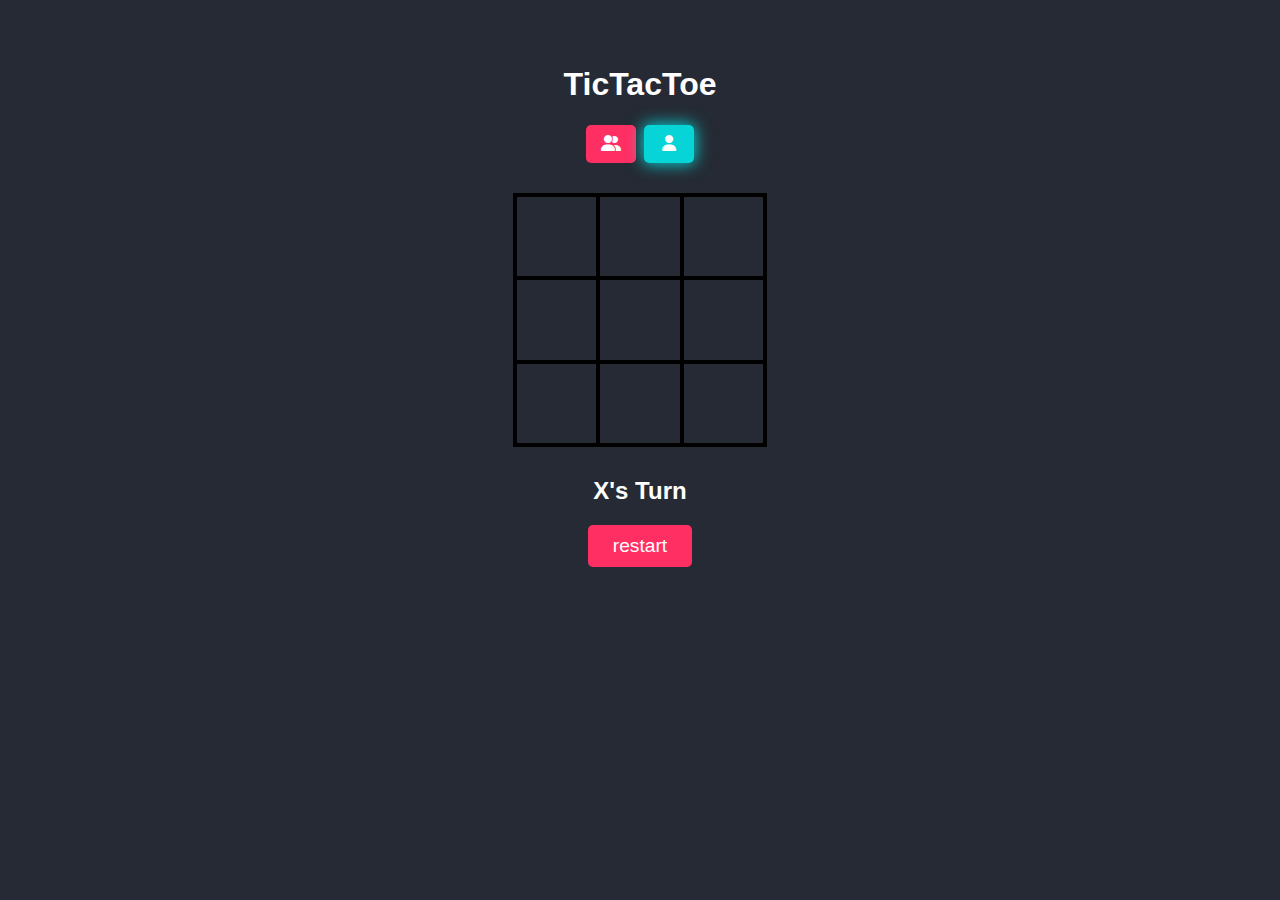
<file: index.html>
<!DOCTYPE html>
<html lang="en">
    <head>
        <meta charset="UTF-8">
    <meta name="viewport" content="width=device-width, initial-scale=1.0">
    <title>TicTacToe</title>
    <link rel="stylesheet" href="https://cdnjs.cloudflare.com/ajax/libs/font-awesome/6.6.0/css/all.min.css">
    <link rel="stylesheet" href="style.css">
</head>
<body>
    <div id="gameContainer">
        <h1>TicTacToe</h1>
        <div class="mode-container">
          <input type="radio" id="option1" class="button" name="option" onchange="handleChange(this);" value="pvp" />
          <label for="option1" class="label-1"><i class="fa-solid fa-user-group"></i></label>
          <input type="radio" id="option2" class="button" name="option" onchange="handleChange(this);" value="pve" checked=""/>
          <label for="option2" class="label-2"><i class="fa-solid fa-user"></i></label>
        </div>
        <div id="cellContainer">
            <div cellIndex="0" class="cell"></div>
            <div cellIndex="1" class="cell"></div>
            <div cellIndex="2" class="cell"></div>
            <div cellIndex="3" class="cell"></div>
            <div cellIndex="4" class="cell"></div>
            <div cellIndex="5" class="cell"></div>
            <div cellIndex="6" class="cell"></div>
            <div cellIndex="7" class="cell"></div>
            <div cellIndex="8" class="cell"></div>
        </div>
        <h2 id="statusText">p</h2>
        <button onclick="restartGame()">restart</button>
        <div popover="auto" id="pop">
            <h2 id="popText"></h2>
            <p>click restart button to play again!</p>
            <button popovertarget="pop">close</button>
        </div>
    </div>
    <script src="script.js"></script> 
</body>
</html>
</file>
<file: style.css>
*{
    color: white;
    font-family: sans-serif;
    transition: 0.2s ease-in-out;
    user-select: none;
}

body{
    background-color: #252A34;
    margin: 0;
    padding: 0;
    width: 100vw;
    text-align: center;
    padding-top: 5vh;
}
.cell{
    cursor: pointer;
    font-size: 4em;
    font-weight: 700;
    border: 2px solid #000;
}

.glow{
  background-color: rgba(0, 255, 255, 0.8);
  -webkit-box-shadow: 0px 0px 16px 1px rgba(0, 255, 255, 0.8);
  -moz-box-shadow: 0px 0px 16px 1px rgba(0, 255, 255, 0.8); 
  box-shadow: 0px 0px 16px 1px rgba(0, 255, 255, 0.8);
}
.cell:hover{
    background-color: #ff2e63;
    -webkit-box-shadow: 0px 0px 16px 1px #ff2e63;
    -moz-box-shadow: 0px 0px 16px 1px #ff2e63; 
    box-shadow: 0px 0px 16px 1px #ff2e63;
}

#cellContainer{
    display: grid;
    grid-template-columns: repeat(3, 1fr);
    grid-template-rows: repeat(3, 1fr);
    width: 250px;
    height: 250px;
    margin: 30px auto;
    border: 2px solid #000;
}

select{
    background-color: #ff2e63;
    border: none;
    border-radius: 5px ;
    padding: 5px 10px;
}

select:hover{
    padding: 5px 15px;
    -webkit-box-shadow: 0px 0px 16px 1px #ff2e63;
    -moz-box-shadow: 0px 0px 16px 1px #ff2e63; 
    box-shadow: 0px 0px 16px 1px #ff2e63;
}

button{
    background-color: #ff2e63;
    padding: 10px 25px;
    border: none;
    font-size: 1.2rem;
    border-radius: 5px;
}

button:hover{
    padding: 10px 30px;
    -webkit-box-shadow: 0px 0px 16px 1px #ff2e63;
    -moz-box-shadow: 0px 0px 16px 1px #ff2e63; 
    box-shadow: 0px 0px 16px 1px #ff2e63;
}

#pop{
    border-radius: 10px;
    padding: 10px;

    &&::backdrop{
        backdrop-filter: blur(2px);
    }
}

#pop h2, #pop p{
    color: black;
}

.mode-container{
  display: flex;
  justify-content: center;
  gap: 0.5rem;
}

.button{
  display: none;
}

.label-1, .label-2{
  background-color: #ff2e63;
  padding: 10px;
  width: 30px;
  border-radius: 5px;
}

#option1:checked ~ .label-1,
#option2:checked ~ .label-2{
  background-color: rgba(0, 255, 255, 0.8);
  -webkit-box-shadow: 0px 0px 16px 1px rgba(0, 255, 255, 0.8);
    -moz-box-shadow: 0px 0px 16px 1px rgba(0, 255, 255, 0.8); 
    box-shadow: 0px 0px 16px 1px rgba(0, 255, 255, 0.8);
}
</file>
